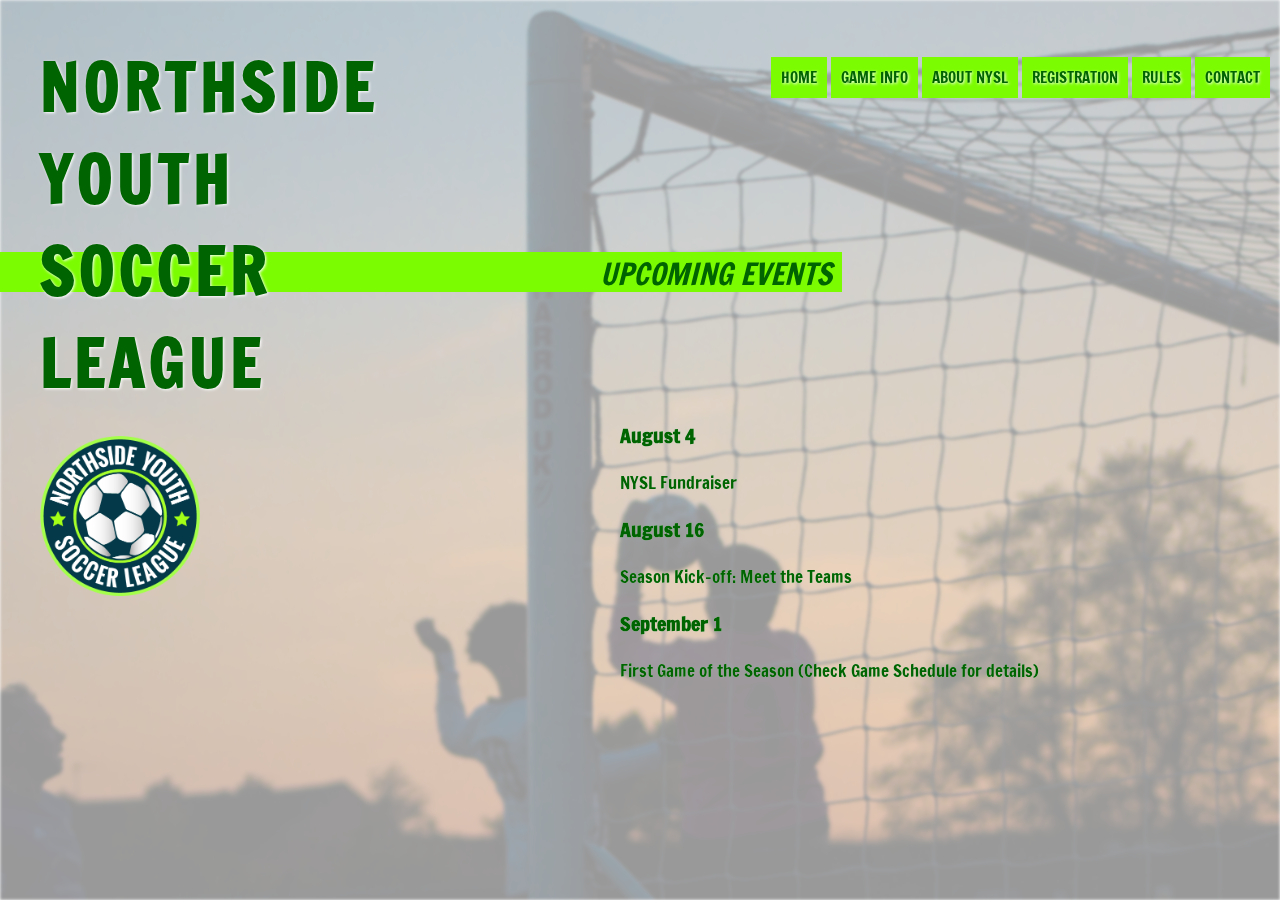
<file: index.html>
<!DOCTYPE html>
<html lang="en">

    <head>
        <meta charset="utf-8">
        <title>Home</title>
        <link rel="stylesheet" href="styles/nysl_3.css">
        <link href="https://fonts.googleapis.com/css?family=Francois+One&display=swap" rel="stylesheet">
    </head>

    <body>
        <div id="fondo"></div>
        <header>
            <h1 id="topleft">Northside Youth Soccer League</h1>
            <img id="principal" src="./imagen/design1_image1.jpg" alt="Young soccer players"/>
            <h2 class="special" id="banner"> UPCOMING EVENTS</h2>
            <img id="logo" src="./imagen/nysl_logo.png" alt="NYSL logo" />
        </header>     
        
        <div class="navegacion">
                <ul>
                    <li><a href="./index.html">Home</a></li>
                    <li><a href="./game_info.html">Game Info</a></li>
                    <li><a href="./about.html">About NYSL</a></li>
                    <li><a href="./registration.html">Registration</a></li>
                    <li><a href="./rules.html">Rules</a></li>
                    <li><a href="./contact.html">Contact</a></li>
                </ul>
        </div>   
            <div class="fechas">
                <h3>August 4</h3>
                <p>NYSL Fundraiser</p>
                <h3>August 16</h3>
                <p>Season Kick-off: Meet the Teams</p>
                <h3>September 1</h3>
                <p>First Game of the Season (Check Game Schedule for details)</p>
            </div>
        
        
    </body>

</html>
</file>
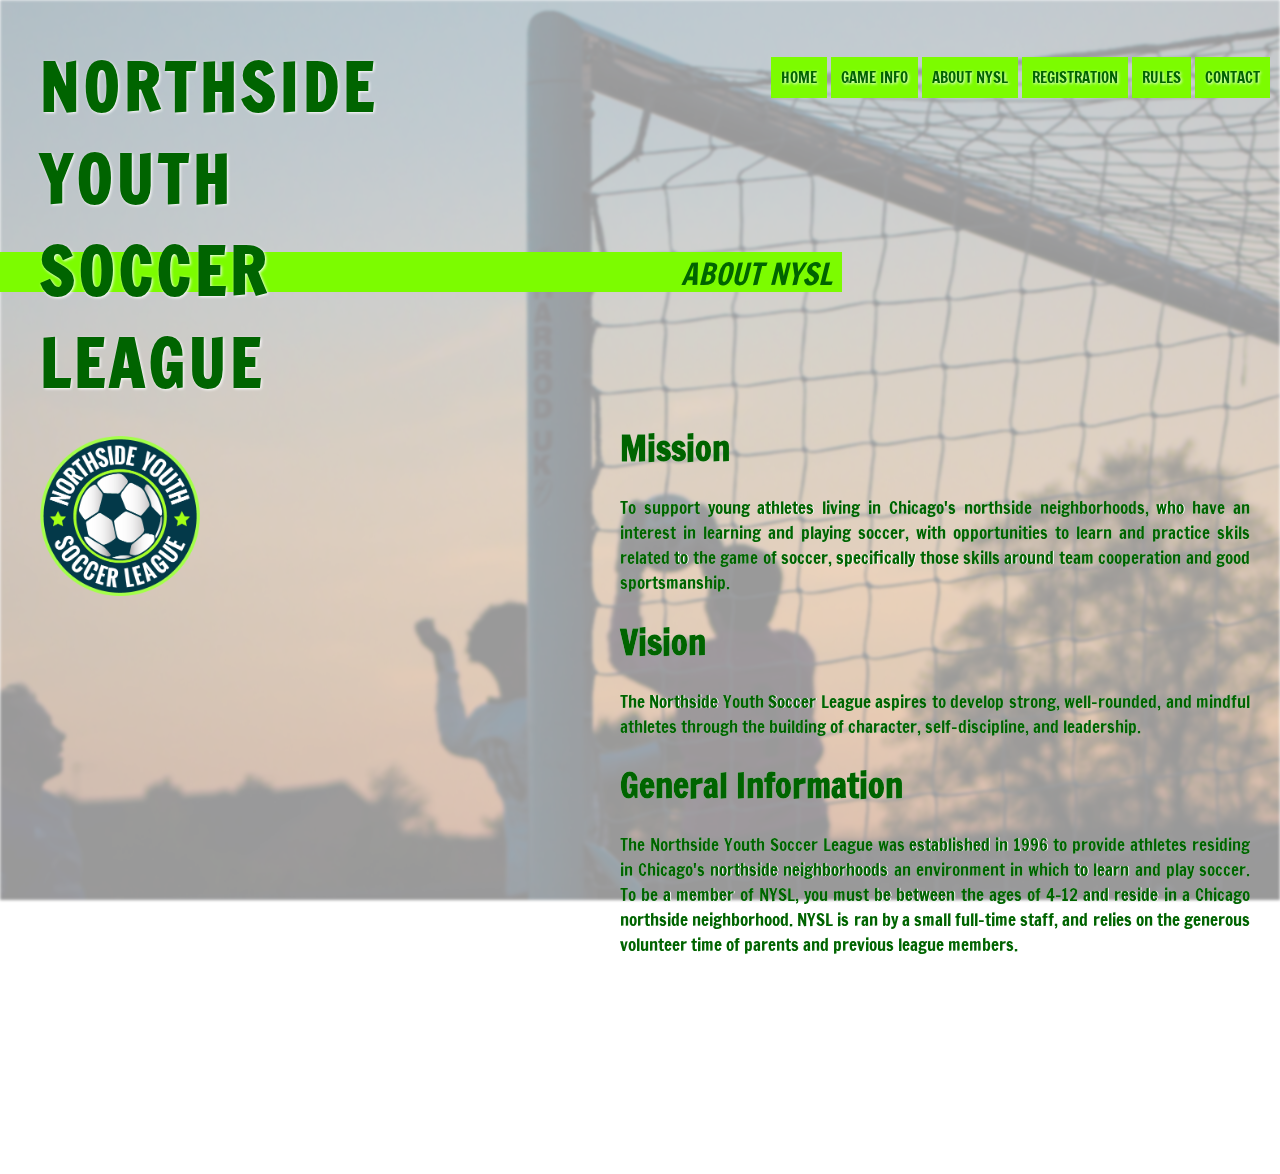
<file: about.html>
<!DOCTYPE html>
    <html lang="en">

    <head>
        <meta charset="utf-8">
        <title>Home</title>
        <link rel="stylesheet" href="styles/nysl_3.css">
        <link href="https://fonts.googleapis.com/css?family=Francois+One&display=swap" rel="stylesheet">
    </head>

    <body>
        <div id="fondo"></div>
            <header>
                <h1 id="topleft">Northside Youth Soccer League</h1>
                <img id="principal" src="./imagen/design1_image1.jpg" alt="Young soccer players" />
                <h2 class="special" id="banner"> ABOUT NYSL</h2>
                <img id="logo" src="./imagen/nysl_logo.png" alt="NYSL logo" />
            </header>

        <div class="navegacion">
            <ul>
                <li><a href="./index.html">Home</a></li>
                <li><a href="./game_info.html">Game Info</a></li>
                <li><a href="./about.html">About NYSL</a></li>
                <li><a href="./registration.html">Registration</a></li>
                <li><a href="./rules.html">Rules</a></li>
                <li><a href="./contact.html">Contact</a></li>
            </ul>
        </div>    

        <div class="content-about">
                <h1>Mission</h1>
                <p>To support young athletes living in Chicago's northside neighborhoods, who have an interest in learning and playing soccer, with opportunities to learn and practice skils related to the game of soccer, specifically those skills around team cooperation and good sportsmanship.</p>
                <h1>Vision</h1>
                <p>The Northside Youth Soccer League aspires to develop strong, well-rounded, and mindful athletes through the building of character, self-discipline, and leadership.</p>
                <h1>General Information</h1>
                <p>The Northside Youth Soccer League was established in 1996 to provide athletes residing in Chicago's northside neighborhoods an environment in which to learn and play soccer. To be a member of NYSL, you must be between the ages of 4-12 and reside in a Chicago northside neighborhood. NYSL is ran by a small full-time staff, and relies on the generous volunteer time of parents and previous league members.</p>
        </div>


    </body>

    </html>
</file>
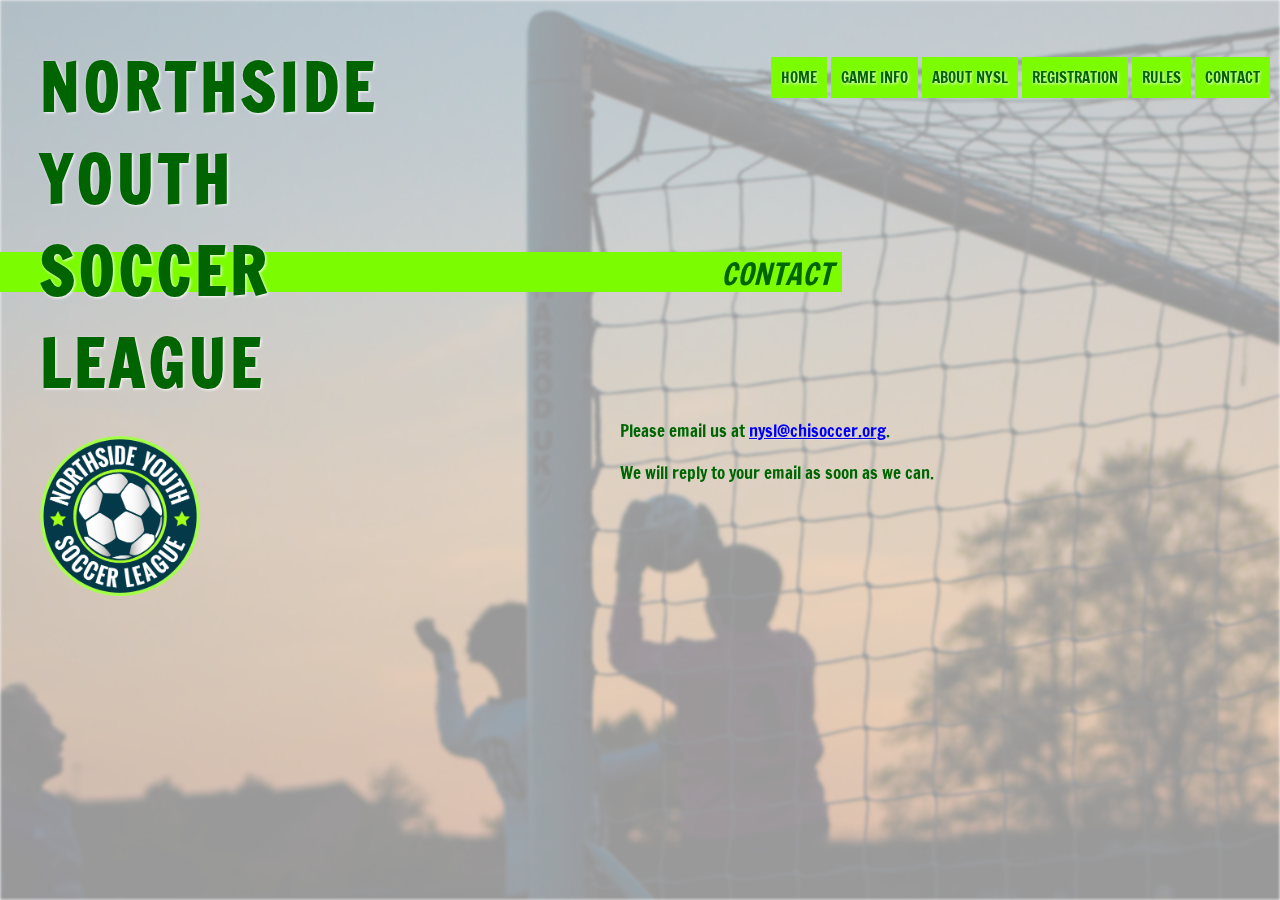
<file: contact.html>
<!DOCTYPE html>
    <html lang="en">

    <head>
        <meta charset="utf-8">
        <title>Home</title>
        <link rel="stylesheet" href="styles/nysl_3.css">
        <link href="https://fonts.googleapis.com/css?family=Francois+One&display=swap" rel="stylesheet">
    </head>

    <body>
        <div id="fondo"></div>
            <header>
                <h1 id="topleft">Northside Youth Soccer League</h1>
                <img id="principal" src="./imagen/design1_image1.jpg" alt="Young soccer players" />
                <h2 class="special" id="banner"> CONTACT</h2>
                <img id="logo" src="./imagen/nysl_logo.png" alt="NYSL logo" />
            </header>

            <div class="navegacion">
                <ul>
                    <li><a href="./index.html">Home</a></li>
                    <li><a href="./game_info.html">Game Info</a></li>
                    <li><a href="./about.html">About NYSL</a></li>
                    <li><a href="./registration.html">Registration</a></li>
                    <li><a href="./rules.html">Rules</a></li>
                    <li><a href="./contact.html">Contact</a></li>
                </ul>
            </div>  

            <div class="content-contact">
                <p>Please email us at <a href="mailto:nysl@chisoccer.org?subject=Contact" target="_blank">nysl@chisoccer.org</a>.</p>
                <p>We will reply to your email as soon as we can.</p>
            </div>
        
        
    </body>

    </html>
</file>
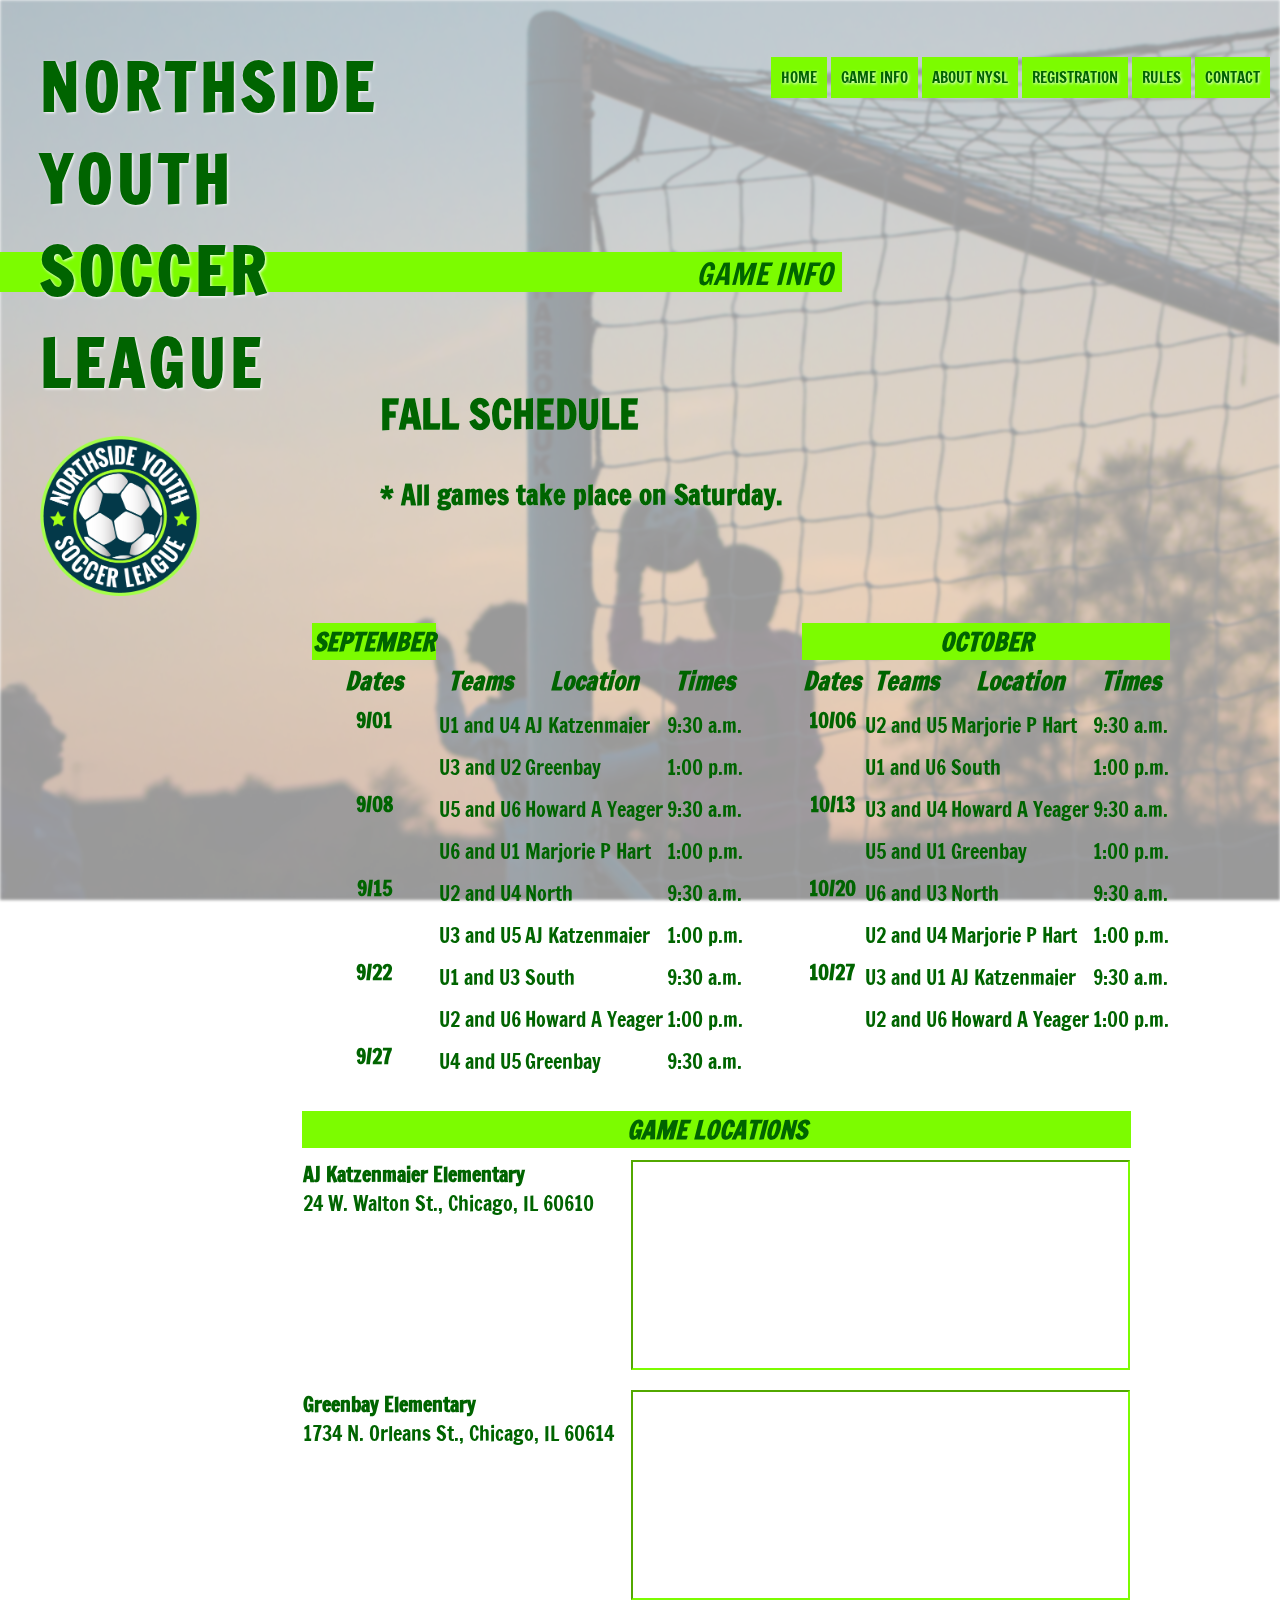
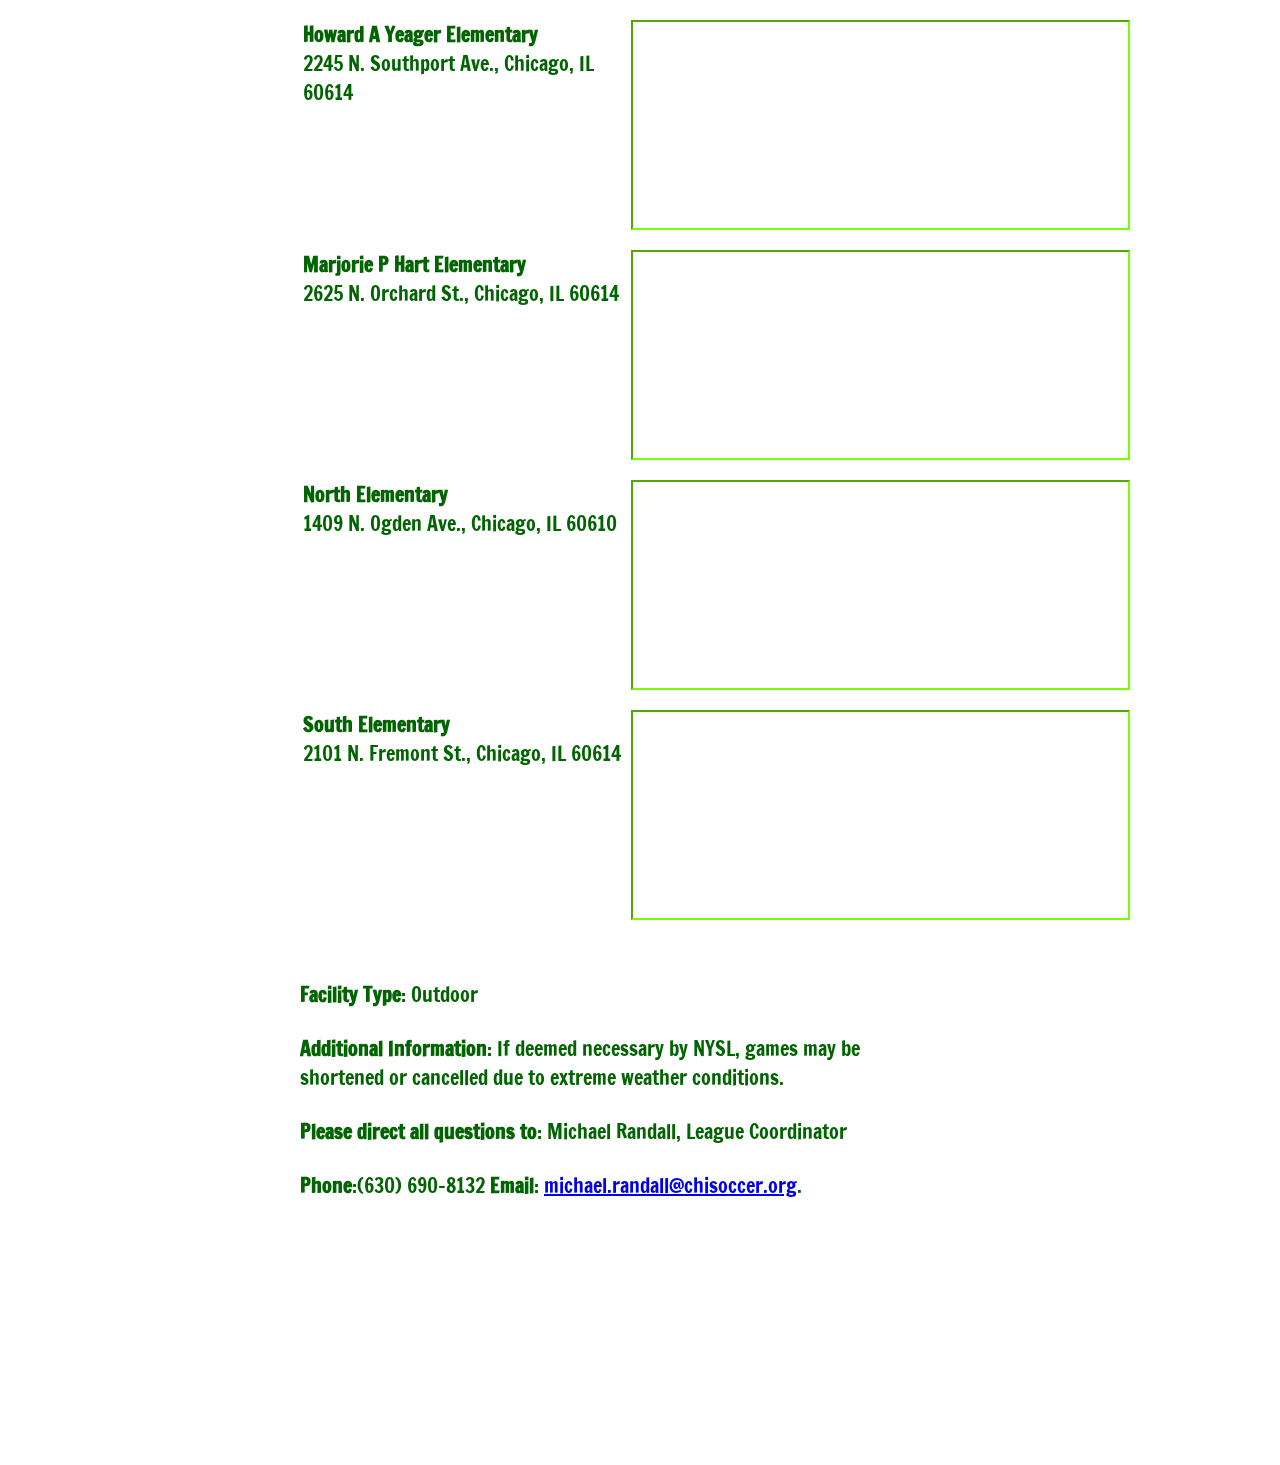
<file: game_info.html>
<!DOCTYPE html>
    <html lang="en">

    <head>
        <meta charset="utf-8">
        <title>Game Info</title>
        <link rel="stylesheet" href="styles/nysl_3.css">
        <link href="https://fonts.googleapis.com/css?family=Francois+One&display=swap" rel="stylesheet">
    </head>

    <body>
        <div id="fondo"></div>
            <header>
                <h1 id="topleft">Northside Youth Soccer League</h1>
                <h2 class="special" id="banner"> GAME INFO</h2>
                <img id="logo" src="./imagen/nysl_logo.png" alt="NYSL logo" />
            </header>

            <div class="navegacion">
                <ul>
                    <li><a href="./index.html">Home</a></li>
                    <li><a href="./game_info.html">Game Info</a></li>
                    <li><a href="./about.html">About NYSL</a></li>
                    <li><a href="./registration.html">Registration</a></li>
                    <li><a href="./rules.html">Rules</a></li>
                    <li><a href="./contact.html">Contact</a></li>
                </ul>
            </div>  

            <section class="content-game">
                <div class= "header-game-info">
                    <h2> FALL SCHEDULE
                    </h2>
                    <p><em>* All games take place on Saturday.</em></p>
                </div >
                <div class= "tables">
                    <table id="september">
                        <thead>
                            <tr>
                               <th scope="row">SEPTEMBER</th>
                           </tr>
                            <tr>
                                <th>Dates</th>
                                <th>Teams</th>
                                <th>Location</th>
                                <th>Times</th>
                            </tr>
                        </thead>
                        <tbody>
                            <tr>
                                <th scope="row">9/01 </th>
                                <td>U1 and U4</td>
                                <td>AJ Katzenmaier</td>
                                <td>9:30 a.m.</td>
                            </tr>
                            <tr>
                                <td></td>
                                <td>U3 and U2</td>
                                <td>Greenbay</td>
                                <td>1:00 p.m.</td>
                            </tr>
                            <tr>
                                <th scope="row">9/08</th>
                                <td>U5 and U6</td>
                                <td>Howard A Yeager</td>
                                <td>9:30 a.m.</td>
                            </tr>
                            <tr>
                                <td></td>
                                <td>U6 and U1</td>
                                <td>Marjorie P Hart</td>
                                <td>1:00 p.m.</td>
                            </tr>
                            <tr>
                                <th scope="row">9/15</th>
                                <td>U2 and U4</td>
                                <td>North</td>
                                <td>9:30 a.m.</td>
                            </tr>
                            <tr>
                                <td></td>
                                <td>U3 and U5</td>
                                <td>AJ Katzenmaier</td>
                                <td>1:00 p.m.</td>
                            </tr>
                            <tr>
                                <th scope="row">9/22</th>
                                <td>U1 and U3</td>
                                <td>South</td>
                                <td>9:30 a.m.</td>
                            </tr>
                            <tr>
                                <td></td>
                                <td>U2 and U6</td>
                                <td>Howard A Yeager</td>
                                <td>1:00 p.m.</td>
                            </tr>
                            <tr>
                                <th scope="row">9/27</th>
                                <td>U4 and U5</td>
                                <td>Greenbay</td>
                                <td>9:30 a.m.</td>
                            </tr>
                        </tbody>
                    </table>
                    <table id="october">
                       <thead>
                           <tr>
                               <th colspan ="4">OCTOBER</th>
                           </tr>
                            <tr>
                                <th>Dates</th>
                                <th>Teams</th>
                                <th>Location</th>
                                <th>Times</th>
                            </tr>
                        </thead>
                        <tbody>
                            <tr>
                                <th scope="row">10/06</th>
                                <td>U2 and U5</td>
                                <td>Marjorie P Hart</td>
                                <td>9:30 a.m.</td>
                            </tr>
                            <tr>
                                <td></td>
                                <td>U1 and U6</td>
                                <td>South</td>
                                <td>1:00 p.m.</td>
                            <tr>
                                <th scope="row">10/13</th>
                                <td>U3 and U4</td>
                                <td>Howard A Yeager</td>
                                <td>9:30 a.m.</td>
                            </tr>
                            <tr>
                                <td></td>
                                <td>U5 and U1</td>
                                <td>Greenbay</td>
                                <td>1:00 p.m.</td>
							</tr>	
                             <tr>
                                <th scope="row">10/20</th>
                                <td>U6 and U3</td>
                                <td>North</td>
                                <td>9:30 a.m.</td>
                            </tr>
                            <tr>
                                <td></td>
                                <td>U2 and U4</td>
                                <td>Marjorie P Hart</td>
                                <td>1:00 p.m.</td>
							</tr>
                              <tr>
                                <th scope="row">10/27</th>
                                <td>U3 and U1</td>
                                <td>AJ Katzenmaier</td>
                                <td>9:30 a.m.</td>
                            </tr>
                            <tr>
                                <td></td>
                                <td>U2 and U6</td>
                                <td>Howard A Yeager</td>
                                <td>1:00 p.m.</td>
							</tr>
                        </tbody>        
                    </table>
                    <table id="locations">
                        <thead>
                            <tr>
                                <th colspan="2">GAME LOCATIONS</th>
                            </tr>
                        </thead>
                        <tbody>
                            
                            <tr>
                                <td><strong>AJ Katzenmaier Elementary</strong>
                                <br>
                                24 W. Walton St., Chicago, IL  60610</td>
                                <td>
                                    <iframe class="map-frame" src="https://www.google.com/maps/embed?pb=!1m18!1m12!1m3!1d2969.654060426145!2d-87.63123908526362!3d41.9002963720051!2m3!1f0!2f0!3f0!3m2!1i1024!2i768!4f13.1!3m3!1m2!1s0x880fd34e07f6bac3%3A0x68a82e5d59952c86!2s24%20W%20Walton%20St%2C%20Chicago%2C%20IL%2060610%2C%20EE.%20UU.!5e0!3m2!1ses-419!2sar!4v1575053660400!5m2!1ses-419!2sar" width="495" height="206" style="border-color:lawngreen;"></iframe>
                                    <br>
                                    
                            
                                </td>
                            </tr>
                           
                            <tr>
                                <td><strong>Greenbay Elementary</strong><br>
                                1734 N. Orleans St., Chicago, IL  60614</td>
                                <td>
                                    
                                    <iframe class="map-frame" src="https://www.google.com/maps/embed?pb=!1m18!1m12!1m3!1d2969.0256986745258!2d-87.64002798526307!3d41.913806271159174!2m3!1f0!2f0!3f0!3m2!1i1024!2i768!4f13.1!3m3!1m2!1s0x880fd34073f306a3%3A0x9e1726bbf8f23f0e!2s1734%20N%20Orleans%20St%2C%20Chicago%2C%20IL%2060614%2C%20EE.%20UU.!5e0!3m2!1ses-419!2sar!4v1575055703462!5m2!1ses-419!2sar" width="495" height="206" style="border-color:lawngreen;"></iframe>
                                </td>
                            </tr>
                            <tr>
                                <td><strong>Howard A Yeager Elementary</strong>
                                    <br>
                                2245 N. Southport Ave., Chicago, IL  60614<br>
                                </td>
                                <td>
                                    <iframe src="https://www.google.com/maps/embed?pb=!1m18!1m12!1m3!1d2968.5854973846654!2d-87.66511458526271!3d41.92326857056656!2m3!1f0!2f0!3f0!3m2!1i1024!2i768!4f13.1!3m3!1m2!1s0x880fd2e37f9b8d2d%3A0x62ad8b907dd755d6!2s2245%20N%20Southport%20Ave%2C%20Chicago%2C%20IL%2060614%2C%20EE.%20UU.!5e0!3m2!1ses-419!2sar!4v1575056164148!5m2!1ses-419!2sar" width="495" height="206" style="border-color:lawngreen;"></iframe></td>
                            </tr>
                            <tr>
                                <td><strong>Marjorie P Hart Elementary</strong><br>
                                2625 N. Orchard St., Chicago, IL  60614</td>
                                <td><iframe src="https://www.google.com/maps/embed?pb=!1m18!1m12!1m3!1d2968.291914658433!2d-87.64808628511203!3d41.929578279218106!2m3!1f0!2f0!3f0!3m2!1i1024!2i768!4f13.1!3m3!1m2!1s0x880fd30f2630e551%3A0x3e719e44a5cef714!2s2625%20N%20Orchard%20St%2C%20Chicago%2C%20IL%2060614%2C%20EE.%20UU.!5e0!3m2!1ses-419!2sar!4v1575148006975!5m2!1ses-419!2sar" width="495" height="206" style="border-color:lawngreen;"></iframe></td>
                            </tr>
                            <tr>
                                <td><strong>North Elementary</strong><br>
                                1409 N. Ogden Ave., Chicago, IL 60610
                                </td>
                                <td><iframe src="https://www.google.com/maps/embed?pb=!1m18!1m12!1m3!1d2969.3377998492138!2d-87.64837698511293!3d41.907096479219845!2m3!1f0!2f0!3f0!3m2!1i1024!2i768!4f13.1!3m3!1m2!1s0x880fd33af0e6ccc3%3A0x26c81c1d557667da!2s1409%20N%20Ogden%20Ave%2C%20Chicago%2C%20IL%2060610%2C%20EE.%20UU.!5e0!3m2!1ses-419!2sar!4v1575148146827!5m2!1ses-419!2sar" width="495" height="206" style="border-color:lawngreen;"></iframe></td>
                            </tr>
                            <tr>
                                <td><strong>South Elementary</strong><br>
                                2101 N. Fremont St., Chicago, IL 60614</td>
                                <td><iframe src="https://www.google.com/maps/embed?pb=!1m18!1m12!1m3!1d2968.7479505250676!2d-87.65355538511241!3d41.91977677921889!2m3!1f0!2f0!3f0!3m2!1i1024!2i768!4f13.1!3m3!1m2!1s0x880fd3196fb41dc7%3A0x970be7f7d6336df5!2s2101%20N%20Fremont%20St%2C%20Chicago%2C%20IL%2060614%2C%20EE.%20UU.!5e0!3m2!1ses-419!2sar!4v1575148227043!5m2!1ses-419!2sar" width="495" height="206" style="border-color:lawngreen;"></iframe></td>
                            </tr>
                        </tbody>
                    </table>
                </div>
                <div id="extra-info">
                    <p><em>Facility Type</em>: Outdoor
                    </p>
                    <p><em>Additional Information</em>: If deemed necessary by NYSL, games may be shortened or cancelled due to extreme weather conditions. 
                    </p>
                    <p><em>Please direct all questions to</em>: Michael Randall, League Coordinator
                    </p>
                    <p class="game-contact">
                    <em>Phone</em>:(630) 690-8132
                    <em>Email</em>: <a href="mailto:michael.randall@chisoccer.org?subject=Contact" target="_blank">michael.randall@chisoccer.org</a>.
                    </p>
                    
                </div>
                
            </section>
        
        
    </body>

    </html>
</file>
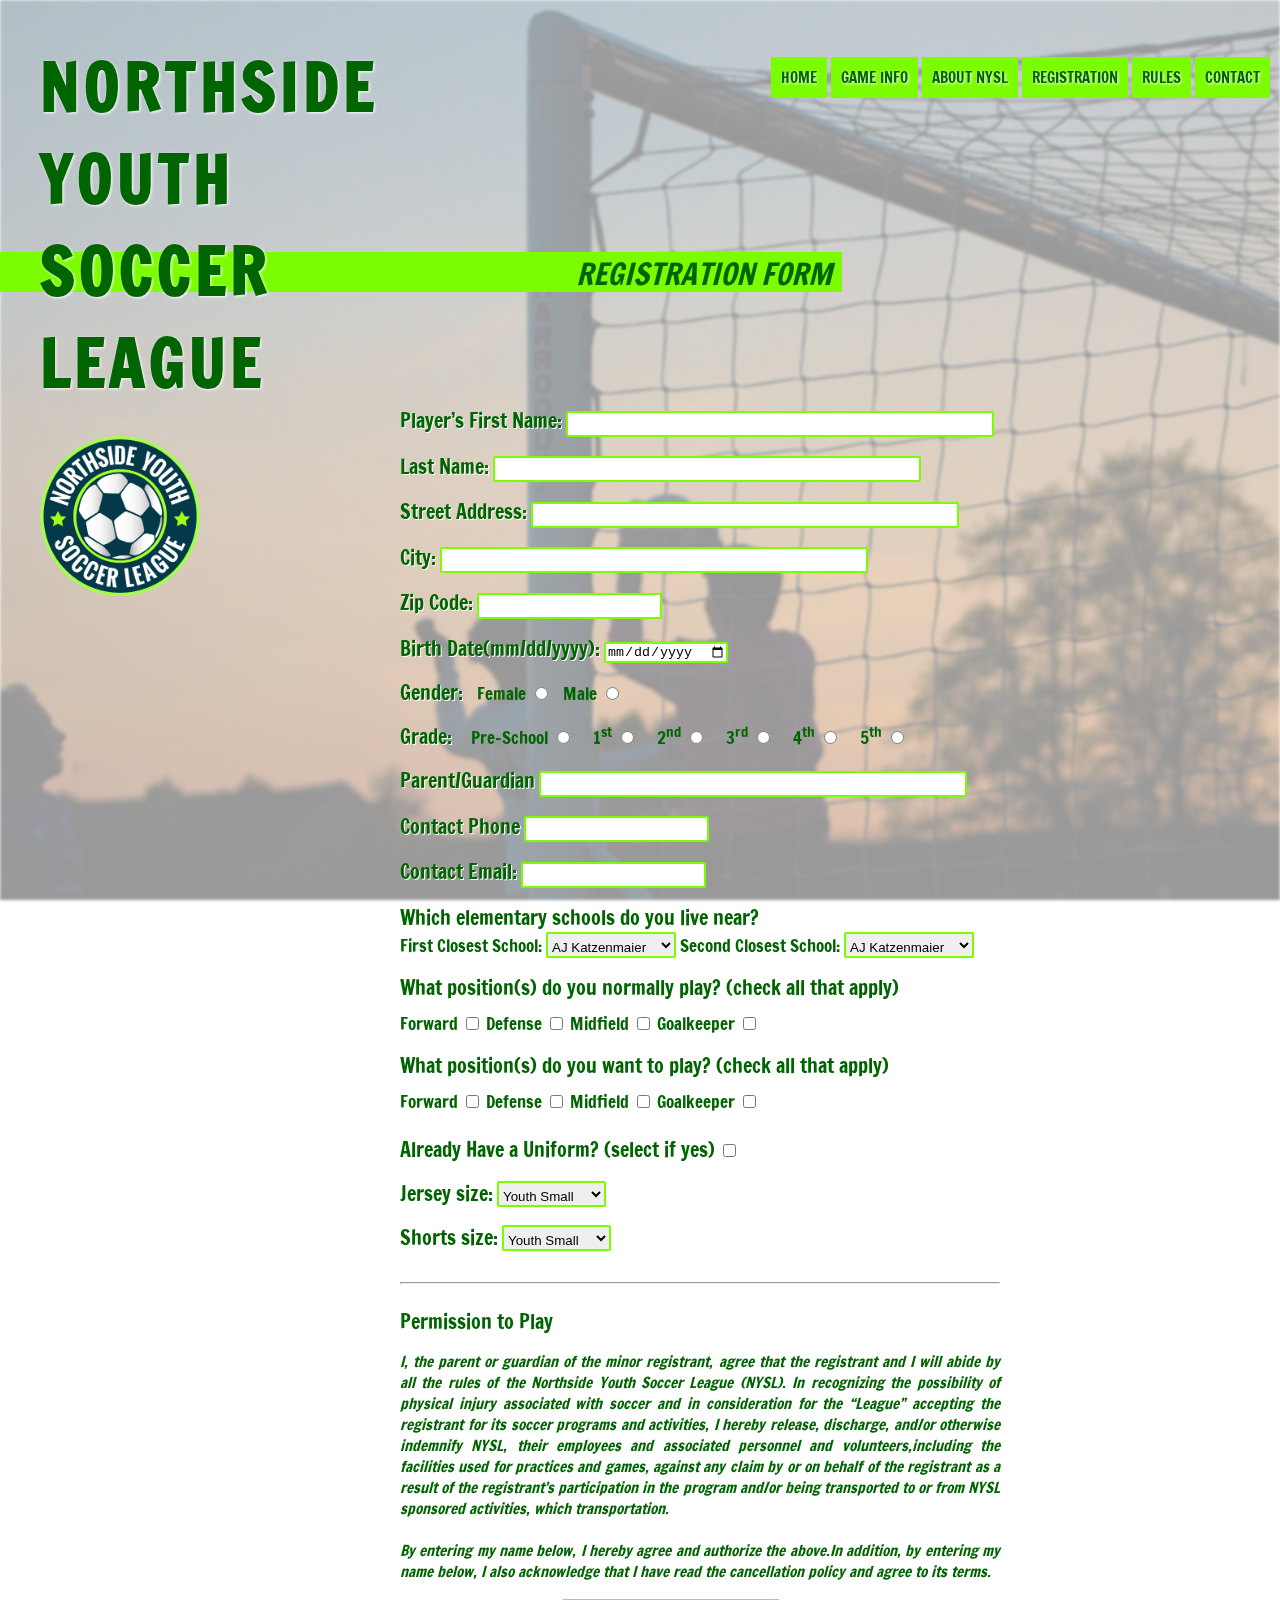
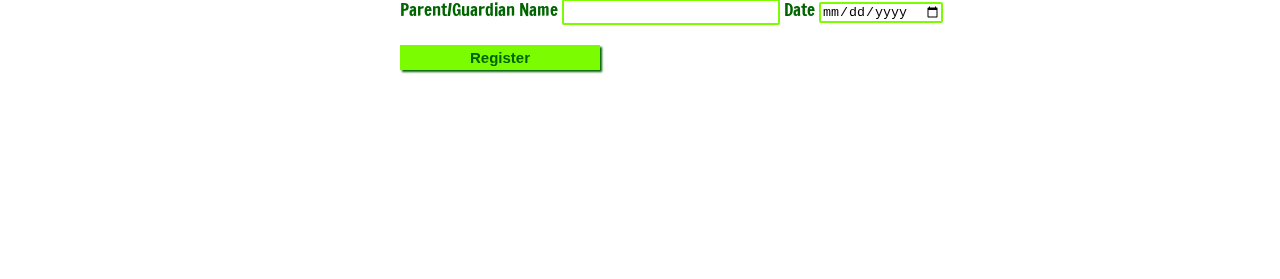
<file: registration.html>
<!DOCTYPE html>
<html lang="en">

<head>
    <meta charset="utf-8">
    <title>Registration Form</title>
    <link rel="stylesheet" href="styles/nysl_3.css">
    <link href="https://fonts.googleapis.com/css?family=Francois+One&display=swap" rel="stylesheet">
</head>

<body>
    <div id="fondo"></div>
        <header>
            <h1 id="topleft">Northside Youth Soccer League</h1>
            <h2 class="special" id="banner"> REGISTRATION FORM </h2>
            <img id="logo" src="./imagen/nysl_logo.png" alt="NYSL logo" />
        </header>

        <div class="navegacion">
            <ul>
                <li><a href="./index.html">Home</a></li>
                <li><a href="./game_info.html">Game Info</a></li>
                <li><a href="./about.html">About NYSL</a></li>
                <li><a href="./registration.html">Registration</a></li>
                <li><a href="./rules.html">Rules</a></li>
                <li><a href="./contact.html">Contact</a></li>
            </ul>
        </div>
        <form action="./show_data.html" target="_blank" method="get">
            <div class="form">
                <div class="row1">
                    <label for="first_name">Player’s First Name:</label>
                    <input type="text" id="first_name" name="First_Name" required>
                </div>
                <div class="row1">
                    <label for="last_name">Last Name:</label>
                    <input type="text" id="last_name" name="Last_Name" required> 
                </div>
                <div class="row1">
                    <label for="street_address"> Street Address:</label>
                    <input type="text" id="street_address" name="Street_Address" required>
                </div>
                <div class="row1">
                    <label for="city"> City:</label>
                    <input type="text" id="city" name="City" required>
                </div>
                <div class="row1">
                    <label for="zip_code"> Zip Code:</label>
                    <input type="number" id="zip_code" name="Zip" required>
                </div>
                
                <div class="row">
                    <label for="birth_date"> Birth Date(mm/dd/yyyy):</label>
                    <input type="date" id="birth_date" name="Birth_Date" required>
                </div>
                <div class="row">
                    <label>Gender:&nbsp;&nbsp;</label>
                    <label for="female">Female</label>
                    <input type="radio" id="female" name="Gender"> 
                    <label for="male">&nbsp;&nbsp;Male</label>
                    <input type="radio" id="male" name="Gender">
                    
                </div>
                
                <div class="row">
                    <label >Grade: &nbsp;&nbsp;</label>
                    <label for="pre">Pre-School</label>
                    <input type="radio" id="pre" name="Grade">
                    <label for="1">&nbsp;&nbsp;&nbsp;&nbsp;1<sup>st</sup></label>
                    <input type="radio" id="1" name="Grade"> 
                    <label for="2">&nbsp;&nbsp;&nbsp;&nbsp;2<sup>nd</sup></label>
                    <input type="radio" id="2" name="Grade">
                    <label for="3">&nbsp;&nbsp;&nbsp;&nbsp;3<sup>rd</sup></label>
                    <input type="radio" id="3" name="Grade"> 
                    <label for="4">&nbsp;&nbsp;&nbsp;&nbsp;4<sup>th</sup></label>
                    <input type="radio" id="4" name="Grade">
                    <label for="5">&nbsp;&nbsp;&nbsp;&nbsp;5<sup>th</sup></label>
                    <input type="radio" id="5" name="Grade">
                </div>
                
                <div class="row">
                    <label for="parent">Parent/Guardian</label>
                    <input type="text" id="parent" name="Parent" required>
                </div>
                <div class="row">
                    <label for="contact_phone">Contact Phone</label>
                    <input type="tel" id="contact_phone" name="Phone" required>
                </div>
                <div class="row">
                    <label for="contact_email">Contact Email:</label>
                    <input type="email" id="contact_email" name="Email" required> 
                </div>
                <div class="row">
                    <label>Which elementary schools do you live near?</label>
                    <br>
                    
                        <label for="nearest_school">First Closest School:</label>
                        <select id="nearest_school" name="School_1">
                        <option value="AJ Katzenmaier" >AJ Katzenmaier</option>
                        <option value="Greenbay">Greenbay</option>
                        <option value="Howard A Yeager">Howard A Yeager</option>
                        <option value="Marjorie P Hart">Marjorie P Hart</option>
                        <option value="North Elementary">North Elementary</option>
                        <option value="South Elementary">South Elementary</option>                       
                        </select>
                        <label for="second_school">Second Closest School:</label>
                        <select id="second_school" name="School_2">
                        <option value="AJ Katzenmaier">AJ Katzenmaier</option>
                        <option value="Greenbay">Greenbay</option>
                        <option value="Howard A Yeager">Howard A Yeager</option>
                        <option value="Marjorie P Hart">Marjorie P Hart</option>
                        <option value="North Elementary">North Elementary</option>
                        <option value="South Elementary">South Elementary</option>                       
                    </select>
                </div>
                
                <div class="row">
                    <label>What position(s) do you normally play? (check all that apply)</label>
                    <br>
                    <label for="forward">Forward</label>
                    <input type="checkbox" id="forward" name="Usual_Position">
                    <label for="defense">Defense</label>
                    <input type="checkbox" id="defense" name="Usual_Position">
                    <label for="midfield">Midfield</label>
                    <input type="checkbox" id="midfield" name="Usual_Position">
                    <label for="goal">Goalkeeper</label>
                    <input type="checkbox" id="goal" name="Usual_Position"> 
                </div>
                <div class="row">
                
                    <label>What position(s) do you want to play? (check all that apply)</label>
                    <br>
                    <label for="forward2">Forward</label>
                    <input type="checkbox" id="forward2" name="Preferred_Position">
                    <label for="defense2">Defense</label>
                    <input type="checkbox" id="defense2" name="Preferred_Position">
                    <label for="midfield2">Midfield</label>
                    <input type="checkbox" id="midfield2" name="Preferred_Position">
                    <label for="goal2">Goalkeeper</label>
                    <input type="checkbox" id="goal2" name="Preferred_Position">                 
                </div>
                <div class="row">
                <label for="uni">Already Have a Uniform? (select if yes)</label>
                <input type="checkbox" id="uni" name="Uniform"> 
                </div>
                <div class="row">
                    <label for="jersey_size">Jersey size:</label>
                    <select id="jersey_size" name="Jersey">
                        <option value="Youth Small">Youth Small</option>
                        <option value="Youth Medium">Youth Medium</option>
                        <option value="Youth Large">Youth Large</option>
                        <option value="Small">Small</option>
                        <option value="Medium">Medium</option>
                        <option value="Large">Large</option>
                        <option value="Extra-Large">Extra-Large</option>
                    </select>
                </div>
                <div class="row">
                    <label for="shorts_size">Shorts size:</label>
                    <select id="shorts_size" name="Shorts">
                        <option value="Youth Small">Youth Small</option>
                        <option value="Youth Medium">Youth Medium</option>
                        <option value="Youth Large">Youth Large</option>
                        <option value="Small">Small</option>
                        <option value="Medium">Medium</option>
                        <option value="Large">Large</option>
                        <option value="Extra-Large">Extra-Large</option>
                    </select>
                    
                </div>
                <hr>
                <div class="permission">
                    <label>Permission to Play</label>
                    <p>I, the parent or guardian of the minor registrant, agree that the registrant and I will abide by all the rules of the Northside Youth Soccer League (NYSL). In recognizing the possibility of physical injury associated with soccer and in consideration for the “League” accepting the registrant for its soccer programs and activities, I hereby release, discharge, and/or otherwise indemnify NYSL, their employees and associated personnel and volunteers,including the facilities used for practices and games, against any claim by or on behalf of the registrant as a result of the registrant’s participation in the program and/or being transported to or from NYSL sponsored activities, which transportation.
                    <br>
                    <br>
                    By entering my name below, I hereby agree and authorize the above.In addition, by entering my name below, I also acknowledge that I have read the cancellation policy and agree to its terms. 
                    </p>
                   
                    <label for="digital_signature">Parent/Guardian Name</label>
                    <input type="text" id="digital_signature" name="Signature" required> 
                    <label for="date">Date</label>
                    <input type="date" id="date" name="Date_Signature" required>
                    
                </div>
                        
                        
                    
                <button id="submit" type="submit">Register</button>
            

            
            </div>
        </form>
</body>

</html>
</file>
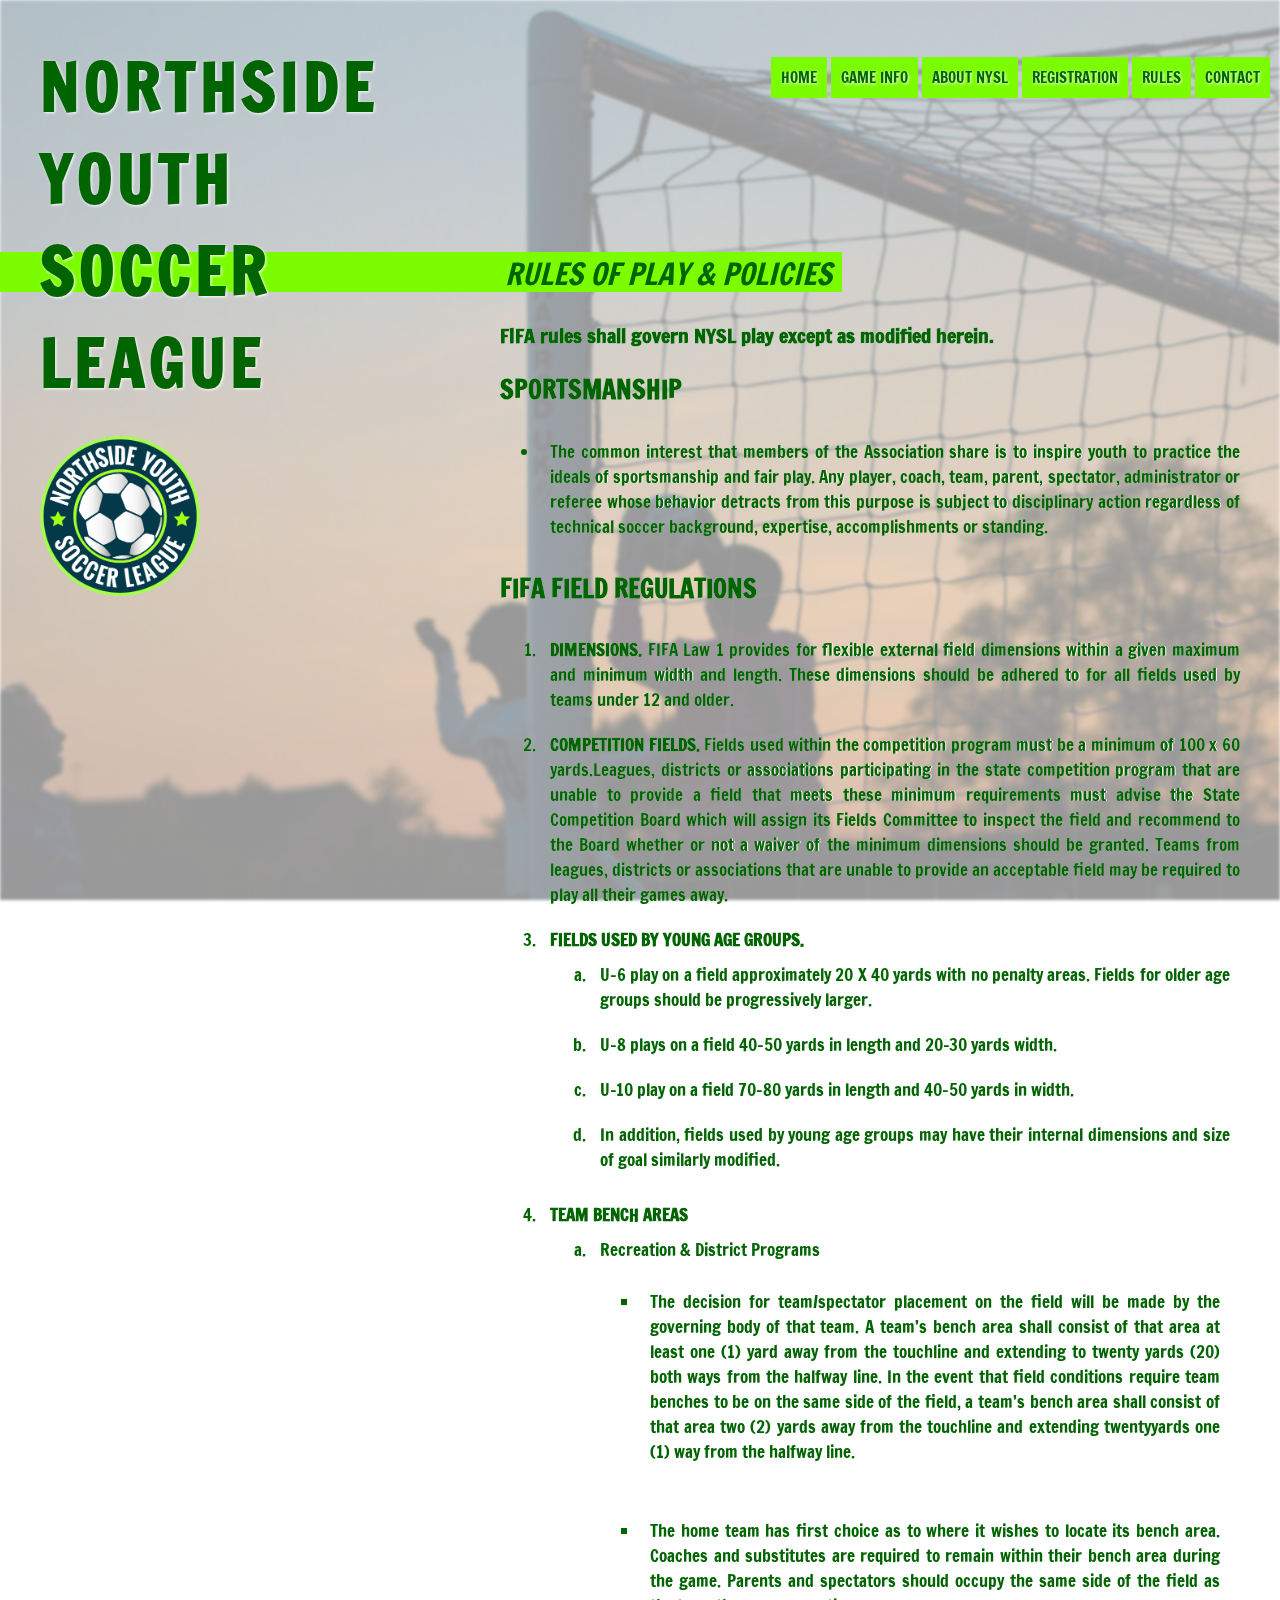
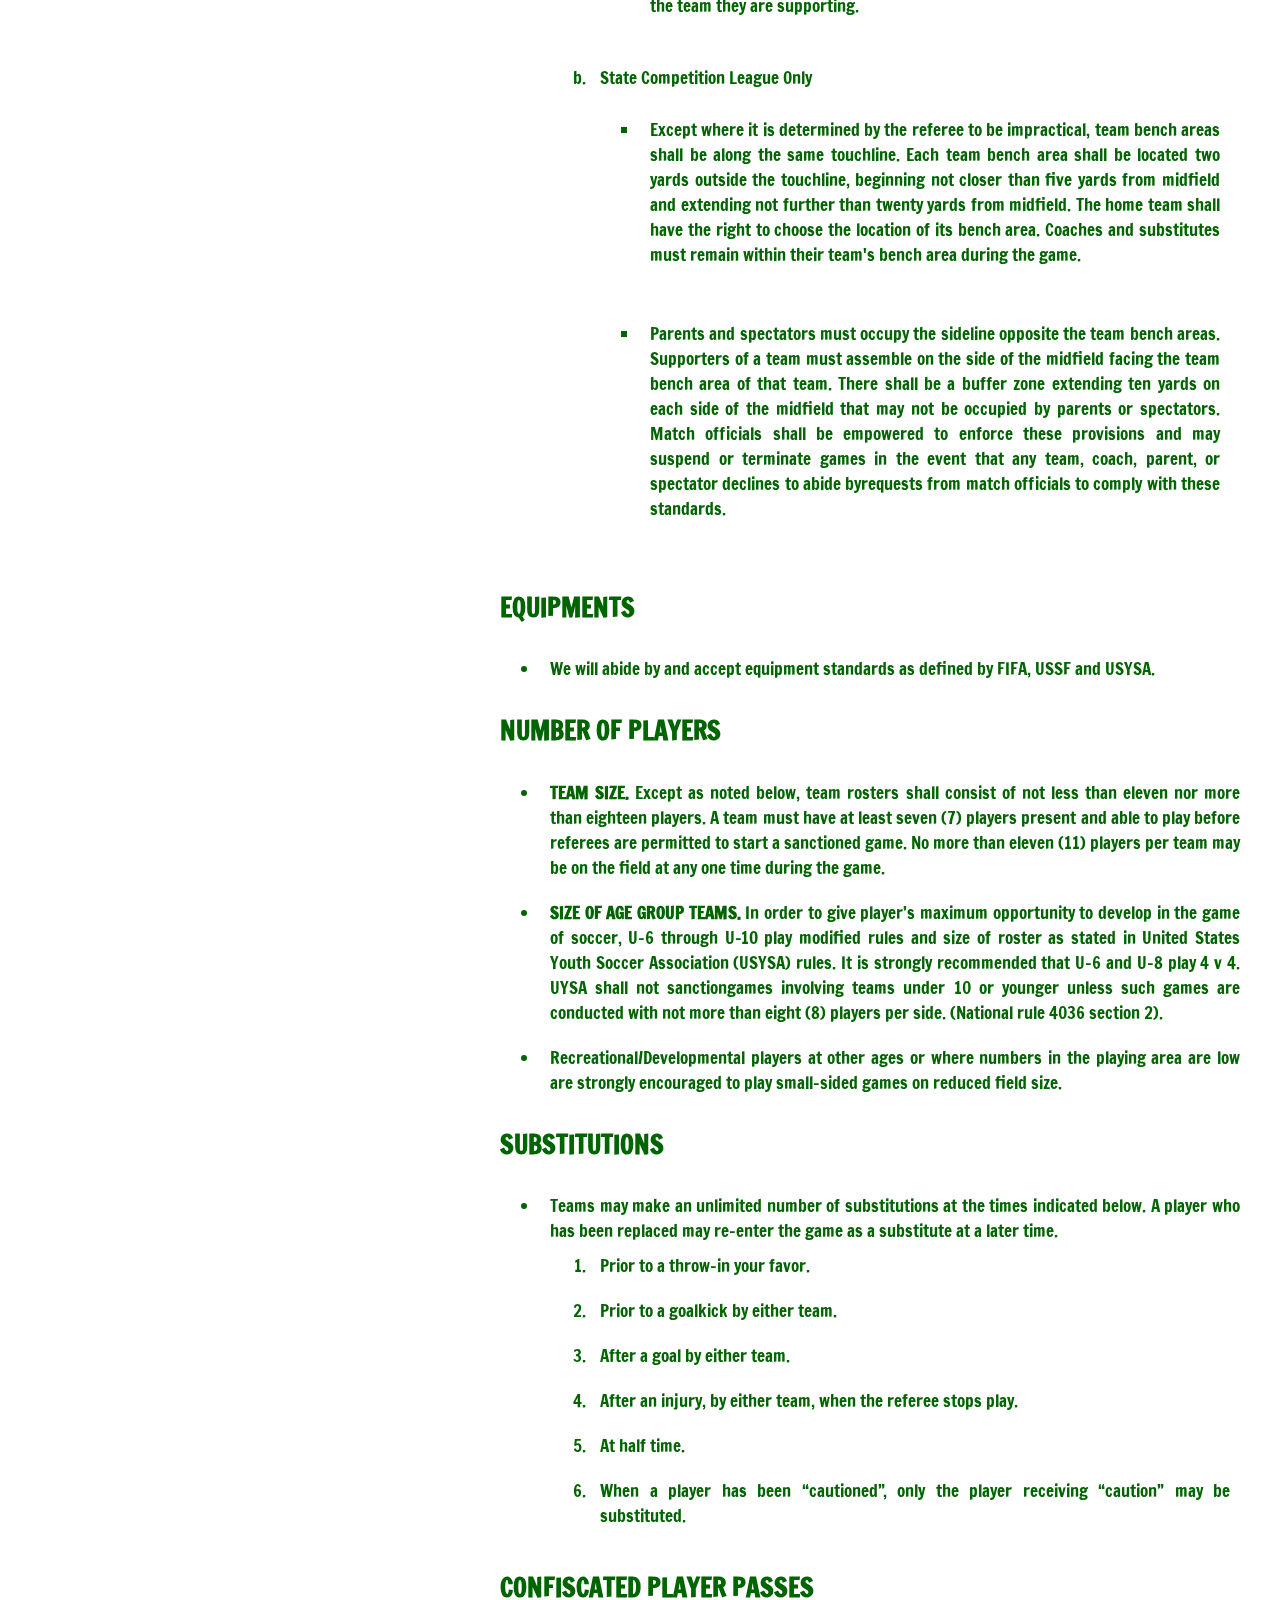
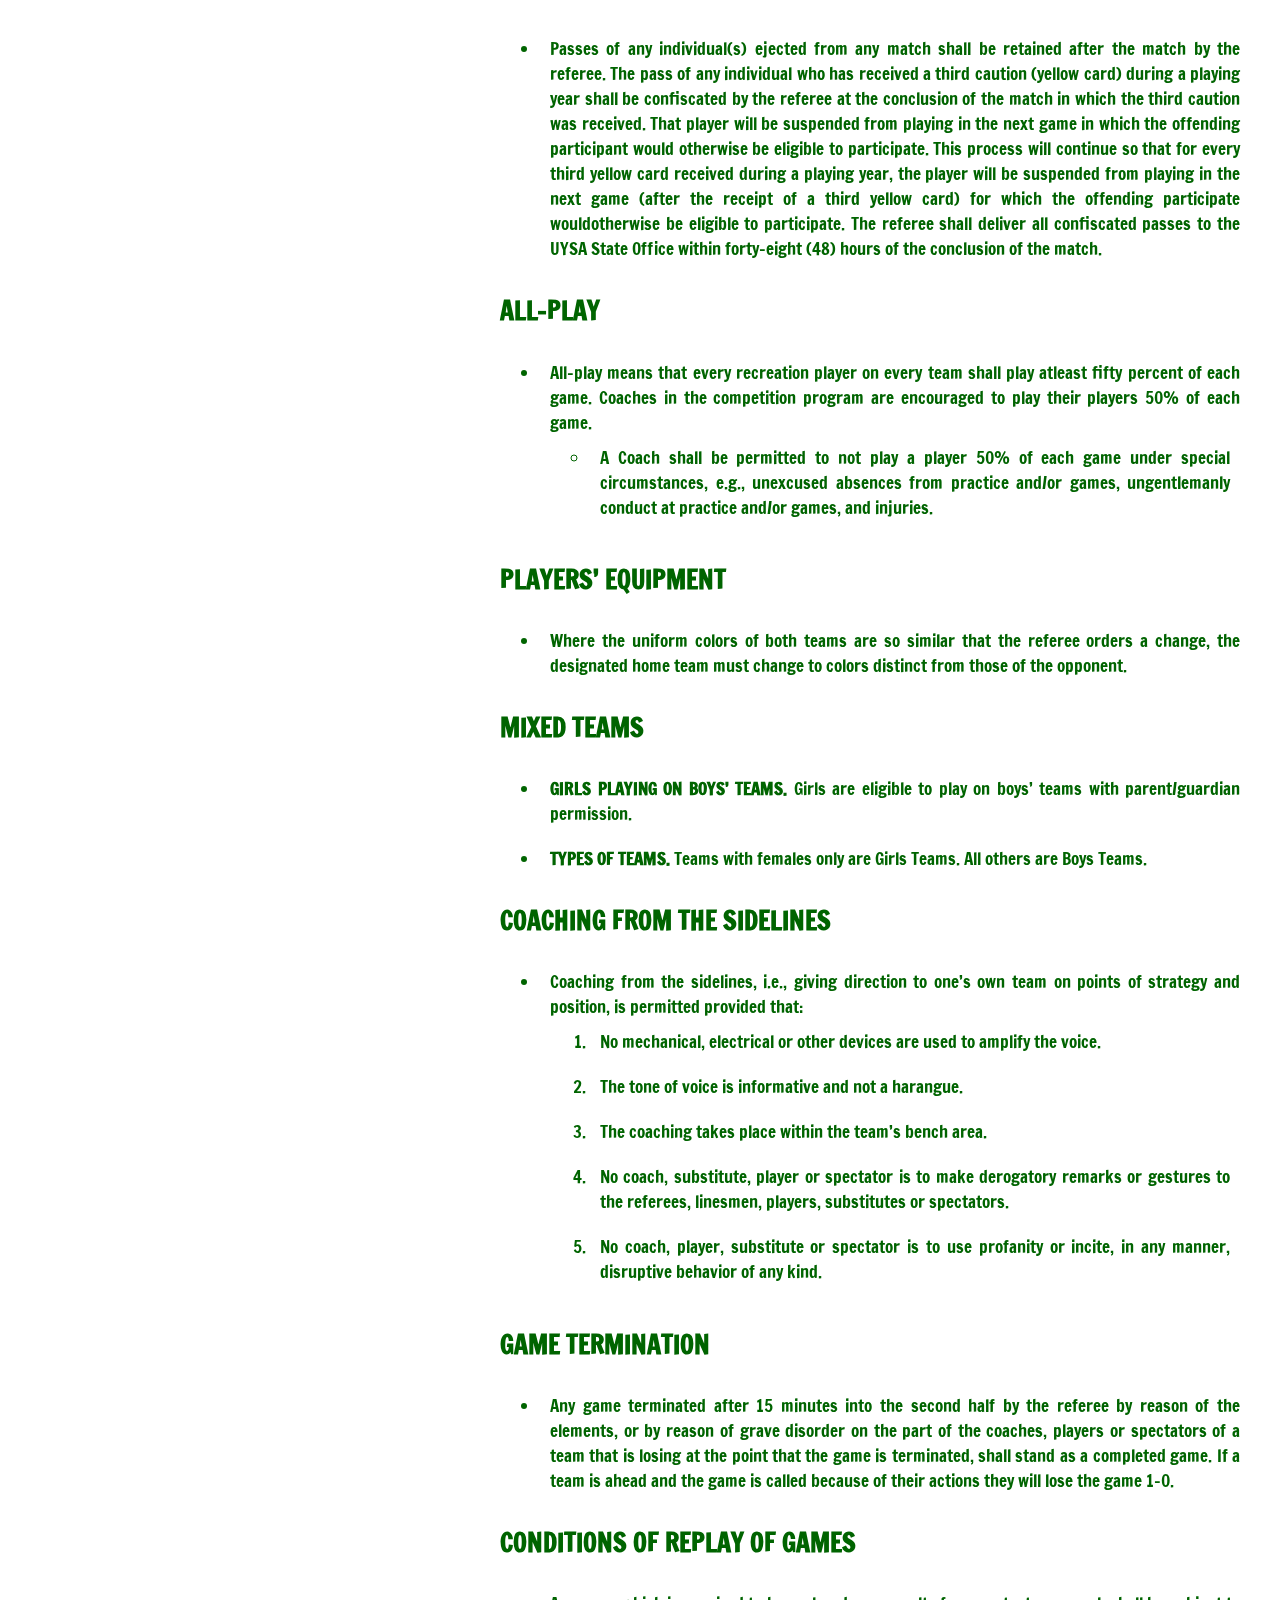
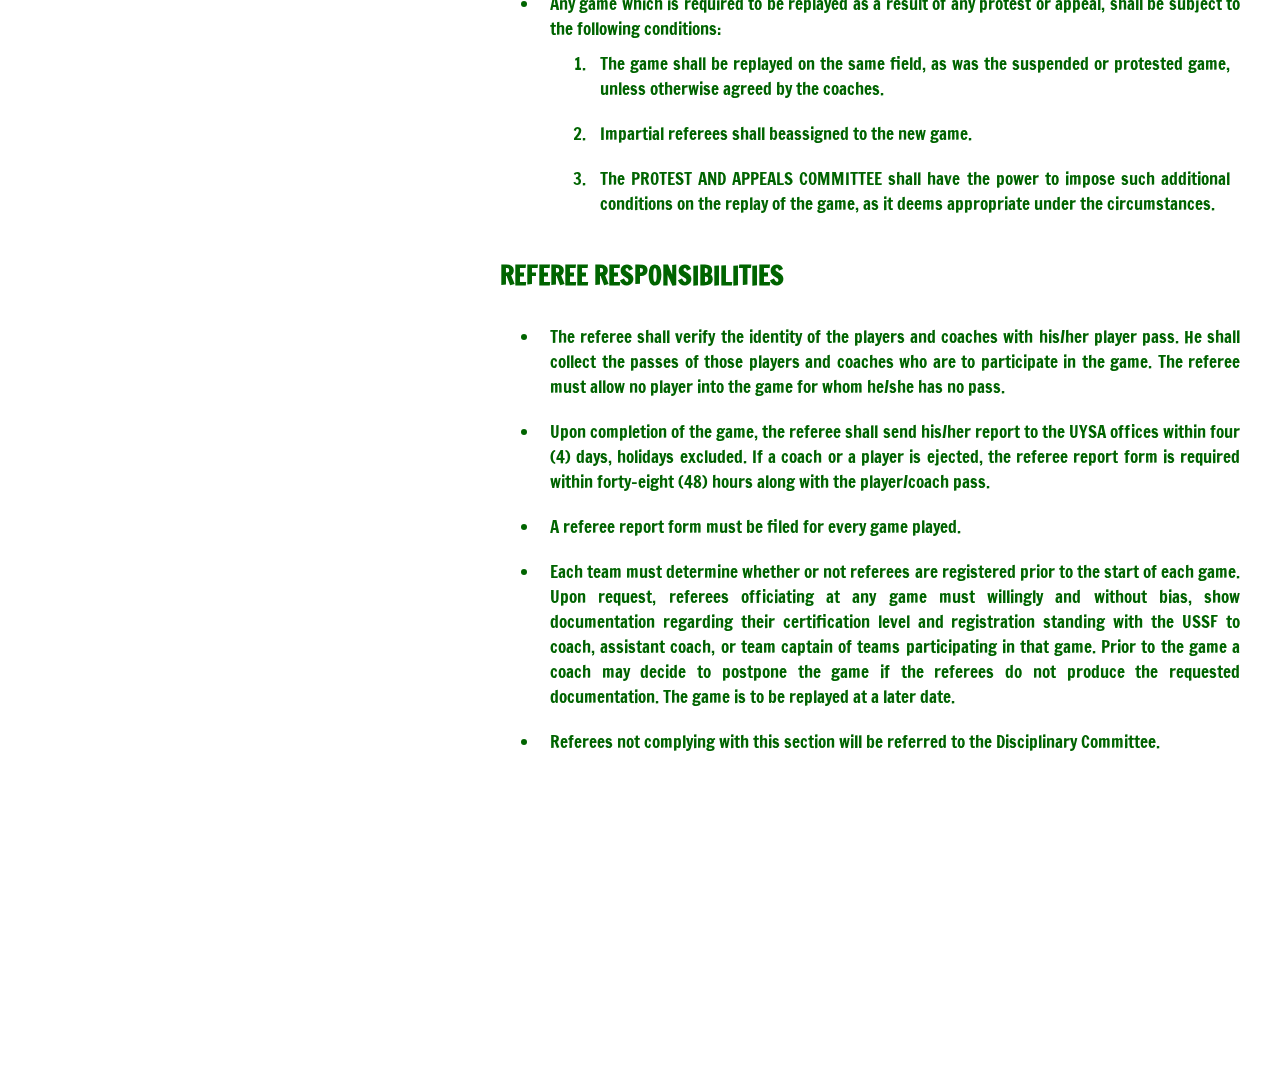
<file: rules.html>
<!DOCTYPE html>
<html lang="en">

<head>
    <meta charset="utf-8">
    <link rel="stylesheet" href="styles/nysl_3.css">
    <title>Rules of Play &amp; Policies</title>
    <link href="https://fonts.googleapis.com/css?family=Francois+One&display=swap" rel="stylesheet">
</head>
    
        <body id=rules-top>
        <div id="fondo"></div>
            <header>
                <h1 id="topleft">Northside Youth Soccer League</h1>
                <h2 class="special" id="banner"> RULES OF PLAY &AMP; POLICIES </h2>
                <img id="logo" src="./imagen/nysl_logo.png" alt="NYSL logo" />
            </header>

            <div class="navegacion">
                <ul>
                    <li><a href="./index.html">Home</a></li>
                    <li><a href="./game_info.html">Game Info</a></li>
                    <li><a href="./about.html">About NYSL</a></li>
                    <li><a href="./registration.html">Registration</a></li>
                    <li><a href="./rules.html">Rules</a></li>
                    <li><a href="./contact.html">Contact</a></li>
                </ul>
            </div>   
        <section id=rules-content>
        <h3>FIFA rules shall govern NYSL play except as modified herein.
        </h3>
        <h2>SPORTSMANSHIP
        </h2>
        <ul>
            <li>The common interest that members of the Association share is to inspire youth to practice the ideals of sportsmanship and fair play. Any player, coach, team, parent, spectator, administrator or referee whose behavior detracts from this purpose is subject to disciplinary action regardless of technical soccer background, expertise, accomplishments or standing.
            </li>
        </ul>
        <h2>FIFA FIELD REGULATIONS</h2>
        <ol>
            <li><strong>DIMENSIONS.</strong> FIFA Law 1 provides for flexible external field dimensions within a given maximum and minimum width and length. These dimensions should be adhered to for all fields used by teams under 12 and older.
            </li>
            <li><strong>COMPETITION FIELDS.</strong> Fields used within the competition program must be a minimum of 100 x 60 yards.Leagues, districts or associations participating in the state competition program that are unable to provide a field that meets these minimum requirements must advise the State Competition Board which will assign its Fields Committee to inspect the field and recommend to the Board whether or not a waiver of the minimum dimensions should be granted. Teams from leagues, districts or associations that are unable to provide an acceptable field may be required to play all their games away.
            </li>
            <li><strong>FIELDS USED BY YOUNG AGE GROUPS.</strong>
                <ol class=sublists id="list-fields">
                    <li> U-6 play on a field approximately 20 X 40 yards with no penalty areas. Fields for older age groups should be progressively larger.
                    </li>
                    <li> U-8 plays on a field 40-50 yards in length and 20-30 yards width.
                    </li>
                    <li> U-10 play on a field 70-80 yards in length and 40-50 yards in width.
                    </li>
                    <li> In addition, fields used by young age groups may have their internal dimensions and size of goal similarly modified.
                    </li>
                </ol>
            </li>
            <li><strong>TEAM BENCH AREAS</strong>
                <div class=sublists>
                    <ol class=sub-sublist id="list-team-bench">
                            <li>Recreation &amp; District Programs
                                <ul class=sub-sub-sublist>
                                    <li>
                                        <p>The decision for team/spectator placement on the field will be made by the governing body of that team. A team’s bench area shall consist of that area at least one (1) yard away from the touchline and extending to twenty yards (20) both ways from the halfway line. In the event that field conditions require team benches to be on the same side of the field, a team’s bench area shall consist of that area two (2) yards away from the touchline and extending twentyyards one (1) way from the halfway line.
                                        </p>
                                    </li>
                                    <li>
                                        <p>The home team has first choice as to where it wishes to locate its bench area. Coaches and substitutes are required to remain within their bench area during the game. Parents and spectators should occupy the same side of the field as the team they are supporting.
                                        </p>
                                    </li>
                                </ul>
                            <li>State Competition League Only
                                <ul class=sub-sub-list>
                                    <li>
                                        <p>Except where it is determined by the referee to be impractical, team bench areas shall be along the same touchline. Each team bench area shall be located two yards outside the touchline, beginning not closer than five yards from midfield and extending not further than twenty yards from midfield. The home team shall have the right to choose the location of its bench area. Coaches and substitutes must remain within their team's bench area during the game.
                                        </p>
                                    </li>
                                    <li>    
                                        <p>Parents and spectators must occupy the sideline opposite the team bench areas. Supporters of a team must assemble on the side of the midfield facing the team bench area of that team. There shall be a buffer zone extending ten yards on each side of the midfield that may not be occupied by parents or spectators. Match officials shall be empowered to enforce these provisions and may suspend or terminate games in the event that any team, coach, parent, or spectator declines to abide byrequests from match officials to comply with these standards.
                                        </p>
                                    </li>
                                </ul>
                            </li>
                        </ol>
                    </div>
                </li>
            
            </ol>
        <h2>EQUIPMENTS
        </h2>
        <ul>
            <li>We will abide by and accept equipment standards as defined by FIFA, USSF and USYSA.
            </li>
        </ul>
        <h2>NUMBER OF PLAYERS</h2>
            <ul class=sublist>
                <li><strong>TEAM SIZE.</strong> Except as noted below, team rosters shall consist of not less than eleven nor more than eighteen players. A team must have at least seven (7) players present and able to play before referees are permitted to start a sanctioned game. No more than eleven (11) players per team may be on the field at any one time during the game.
                </li>
                <li><strong>SIZE OF AGE GROUP TEAMS.</strong> In order to give player’s maximum opportunity to develop in the game of soccer, U-6 through U-1O play modified rules and size of roster as stated in United States Youth Soccer Association (USYSA) rules. It is strongly recommended that U-6 and U-8 play 4 v 4. UYSA shall not sanctiongames involving teams under 10 or younger unless such games are conducted with not more than eight (8) players per side. (National rule 4036 section 2).
                </li>
                <li>Recreational/Developmental players at other ages or where numbers in the playing area are low are strongly encouraged to play small-sided games on reduced field size.
                </li>
            </ul>
        <h2>SUBSTITUTIONS</h2>
        <ul>
            <li>Teams may make an unlimited number of substitutions at the times indicated below. A player who has been replaced may re-enter the game as a substitute at a later time.
                <ol>
                    <li>Prior to a throw-in your favor.
                    </li>
                    <li>Prior to a goalkick by either team.
                    </li>
                    <li>After a goal by either team.
                    </li>
                    <li>After an injury, by either team, when the referee stops play.
                    </li>
                    <li>At half time.
                    </li>
                    <li>When a player has been “cautioned”, only the player receiving “caution” may be substituted.
                    </li>
                </ol>
            </li>
        </ul>
        <h2>CONFISCATED PLAYER PASSES
        </h2>
        <ul> 
            <li>Passes of any individual(s) ejected from any match shall be retained after the match by the referee. The pass of any individual who has received a third caution (yellow card) during a playing year shall be confiscated by the referee at the conclusion of the match in which the third caution was received. That player will be suspended from playing in the next game in which the offending participant would otherwise be eligible to participate. This process will continue so that for every third yellow card received during a playing year, the player will be suspended from playing in the next game (after the receipt of a third yellow card) for which the offending participate wouldotherwise be eligible to participate. The referee shall deliver all confiscated passes to the UYSA State Office within forty-eight (48) hours of the conclusion of the match.
            </li>
        </ul>
       <h2>ALL-PLAY
        </h2>
        <ul> 
            <li>
            All-play means that every recreation player on every team shall play atleast fifty percent of each game. Coaches in the competition program are encouraged to play their players 50% of each game.
                <ul>
                <li>A Coach shall be permitted to not play a player 50% of each game under special circumstances, e.g., unexcused absences from practice and/or games, ungentlemanly conduct at practice and/or games, and injuries.
                </li>
                </ul>    
            </li>
        </ul>
        <h2>PLAYERS’ EQUIPMENT</h2>
        <ul>
            <li>Where the uniform colors of both teams are so similar that the referee orders a change, the designated home team must change to colors distinct from those of the opponent.
            </li>
        </ul>
        <h2>MIXED TEAMS
        </h2>
        <ul>
            <li><strong>GIRLS PLAYING ON BOYS’ TEAMS.</strong> Girls are eligible to play on boys’ teams with parent/guardian permission.
            </li>
            <li><strong>TYPES OF TEAMS.</strong> Teams with females only are Girls Teams. All others are Boys Teams.
            </li>
        </ul>
        <h2>COACHING FROM THE SIDELINES
        </h2>
        <div class=sublist>
            <ul>
                <li>Coaching from the sidelines, i.e., giving direction to one’s own team on points of strategy and position, is permitted provided that:
                    <ol>
                        <li> No mechanical, electrical or other devices are used to amplify the voice.
                        </li>
                        <li> The tone of voice is informative and not a harangue.
                        </li>
                        <li> The coaching takes place within the team’s bench area.
                        </li>
                        <li> No coach, substitute, player or spectator is to make derogatory remarks or gestures to the referees, linesmen, players, substitutes or spectators.
                        </li>
                        <li>No coach, player, substitute or spectator is to use profanity or incite, in any manner, disruptive behavior of any kind.
                        </li>
                    </ol>
                </li>
            </ul>
        </div>
        <h2>GAME TERMINATION
        </h2>
        <ul>
            <li>Any game terminated after 15 minutes into the second half by the referee by reason of the elements, or by reason of grave disorder on the part of the coaches, players or spectators of a team that is losing at the point that the game is terminated, shall stand as a completed game. If a team is ahead and the game is called because of their actions they will lose the game 1-0.
            </li>
        </ul>
        <h2>CONDITIONS OF REPLAY OF GAMES</h2>
        <div class=sublist>
            <ul>
                <li>Any game which is required to be replayed as a result of any protest or appeal, shall be subject to the following conditions:
                    <ol>
                        <li>The game shall be replayed on the same field, as was the suspended or protested game, unless otherwise agreed by the coaches.
                        </li>
                        <li>Impartial referees shall beassigned to the new game.
                        </li>
                        <li>The PROTEST AND APPEALS COMMITTEE shall have the power to impose such additional conditions on the replay of the game, as it deems appropriate under the circumstances.
                        </li>
                    </ol>
                </li>
            </ul>
        </div>
        <h2>REFEREE RESPONSIBILITIES
        </h2>
        <ul>
            <li>The referee shall verify the identity of the players and coaches with his/her player pass. He shall collect the passes of those players and coaches who are to participate in the game. The referee must allow no player into the game for whom he/she has no pass.
            </li>
            <li>Upon completion of the game, the referee shall send his/her report to the UYSA offices within four (4) days, holidays excluded. If a coach or a player is ejected, the referee report form is required within forty-eight (48) hours along with the player/coach pass.
            </li>
            <li>A referee report form must be filed for every game played.
            </li>
            <li>Each team must determine whether or not referees are registered prior to the start of each game. Upon request, referees officiating at any game must willingly and without bias, show documentation regarding their certification level and registration standing with the USSF to coach, assistant coach, or team captain of teams participating in that game. Prior to the game a coach may decide to postpone the game if the referees do not produce the requested documentation. The game is to be replayed at a later date.
            </li>
            <li>Referees not complying with this section will be referred to the Disciplinary Committee.
            </li>

        </ul>
            
        
        
        
            </section>
        
    </body>


</html>
</file>
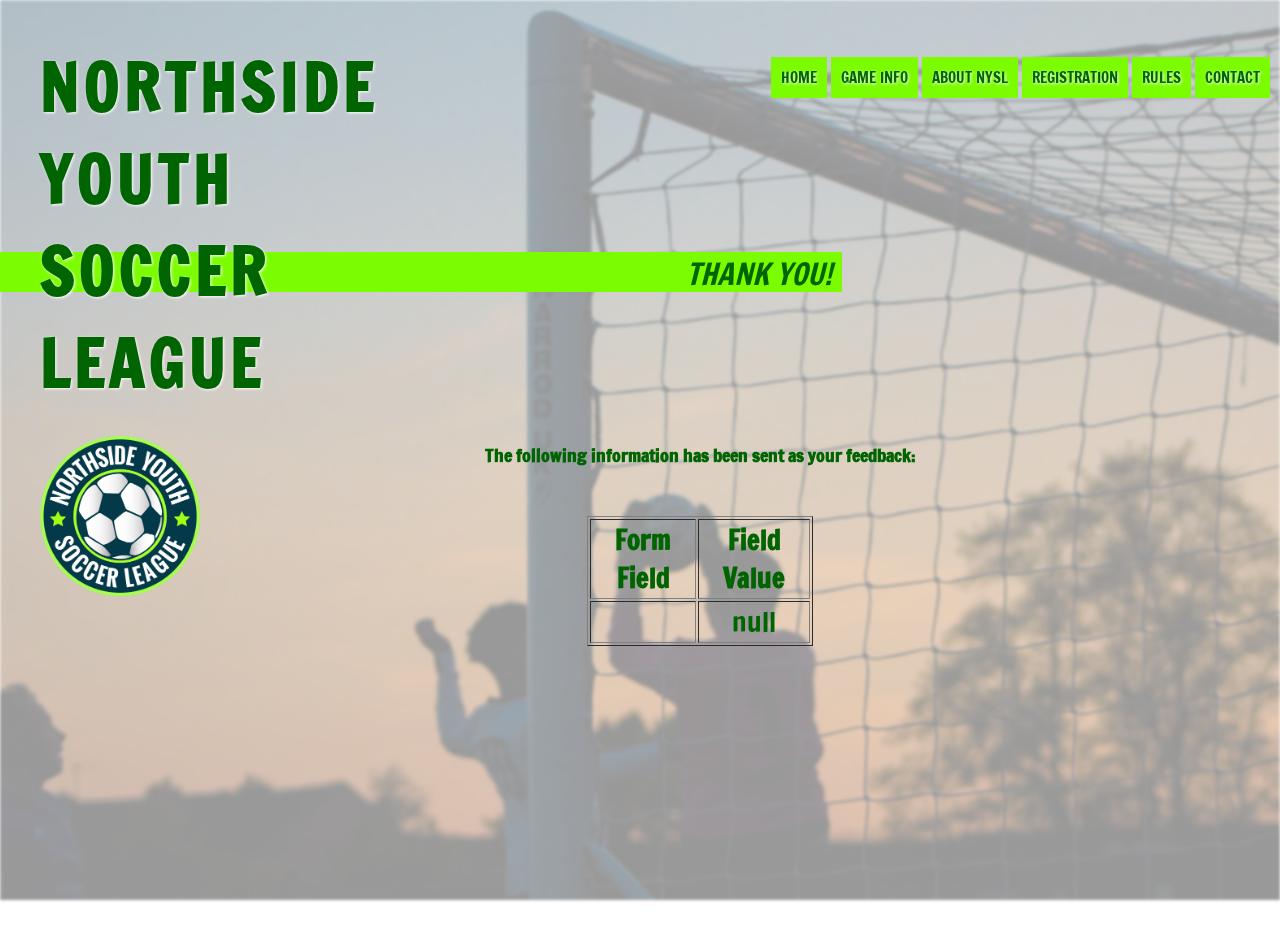
<file: show_data.html>
<!DOCTYPE html>
<html lang="en">
<head>
    <title>Feedback Sent</title>
    <meta charset="utf-8">
    <link rel="stylesheet" href="styles/nysl_3.css">
    <link href="https://fonts.googleapis.com/css?family=Francois+One&display=swap" rel="stylesheet">
</head>

<body>
    <div id="fondo"></div>
    <header>
                <h1 id="topleft">Northside Youth Soccer League</h1>
                <h2 class="special" id="banner">THANK YOU!</h2>
                <img id="logo" src="./imagen/nysl_logo.png" alt="NYSL logo" />
            </header>

            <div class="navegacion">
                <ul>
                    <li><a href="./index.html">Home</a></li>
                    <li><a href="./game_info.html">Game Info</a></li>
                    <li><a href="./about.html">About NYSL</a></li>
                    <li><a href="./registration.html">Registration</a></li>
                    <li><a href="./rules.html">Rules</a></li>
                    <li><a href="./contact.html">Contact</a></li>
                </ul>
            </div> 
    <div id="confirmation">
    <p align=center>&nbsp;</p>
    <h1 align=center>
        <font size="+1">The following information has been sent as your
            feedback:</font>
    </h1>

    <table border="1" align=center width="226">
        <tr>
            <th align="center">Form Field</th>
            <th align="center">Field Value</th>
        </tr>

        <script language="javascript">
            var args = location.search.substr(1).split('&');
            for (var i = 0; i < args.length; ++i) {
                var parts = args[i].split('=');
                if (parts != null) {
                    var field = parts[0];
                    var value = parts[1];
                    if (value == null) {
                        value = "null"
                    } else {
                        value = '"' + unescape(value.replace(/\+/g, ' ')) + '"';
                    }

                    document.writeln('<tr><td align="center">' + field + '</td>');
                    document.writeln('<td align="center">' + value + '</td></tr>');
                }
            }
        </script>

        <noscript>
            <tr>
                <td>
                    <p>You need to turn on Javascript in your browser.</p>

                    <p>In Microsoft Internet Explorer 4 or greater:</p>
                    <ul>
                        <li>From the "Tools" menu (in IE 4, it's the "View" menu), select "Internet Options".</li>
                        <li>Click on the "Security" tab.</li>
                        <li>Click on the "Custom Level" button. (In IE 4, select "Custom"
                            and then click on "Settings...".)</li>
                        <li>Under "Active scripting" make sure "Enable" is selected.</li>
                    </ul>

                    <p>In Netscape version 4 or greater:</p>
                    <ul>
                        <li>From the <b>Edit</b> menu, select <b>Preferences</b>.</li>
                        <li>In the <b>Category</b> list on the left, click on the word "Advanced".</li>
                        <li>In the panel on the right, make sure "Enable JavaScript" is checked.</li>
                        <li>Click the <b>OK</b> button.</li>
                    </ul>

                </td>
            </tr>
        </noscript>

    </table>
    </div>
</body></html>
</file>
<file: styles/nysl_3.css>
html {
    font-family: 'Francois One', sans-serif;
    margin: 0px;
    
}


body{
    margin: 0px;
    padding: 0px;
    position: relative;
    width: 100%;
    height: 100%;
    
    
}
    
#principal {
    display: none;

    
}

#logo {
    width: 160px;
    height: 160px;
    float: top;
    position: relative;
    margin-left: 40px;
    margin-top: -80px;
  
    
}


#topleft {
    
    padding-top: 40px;
    padding-left: 40px;
    font-size: 65px;
    margin-top: 0px;
    color: darkgreen;
    text-shadow: 1px 1px 3px white;
    text-transform: uppercase;
    width: 300px;
    letter-spacing: 4px;

}


.navegacion ul {
    right: 0px;
    top: 50px;
    display: inline;
    position: absolute;
    list-style-type: none;
    text-transform: uppercase;
    text-shadow: 1px 1px 3px white;
    color: darkgreen;
    padding-right: 10px;
      
}

.navegacion li {
    display: inline;
    padding: 10px;
    list-style-type: none;
    background-color: lawngreen;
    color: darkgreen;
    font-size: 15px;
    text-align: right;
     
}

.navegacion li a {
    text-decoration: none;
    color: inherit}

#banner {
    background-color: lawngreen;
    background-blend-mode: lighten;
    color: darkgreen;
    width: 65%;
    height: 40px;
    font-size: 30px;
    text-align: right;
    top: -200px;
    position: relative;
    display: block;
    font-weight: 400;
    z-index: -1;
    font-style: oblique;
    padding-right: 10px;
    
        
}

#fondo {
    position: fixed;
    z-index: -2;
    background-image: url("../imagen/mydesign.jpg");
    background-color: #cccccc;
    background-position: center;
    background-repeat: no-repeat;
    background-size: cover;
    width: 100%;
    height: 100%;
    opacity: 0.40;
    display:block;
    filter: blur(1.5px);
    
    
}

.fechas,.content-about, .content-contact {
    
    font-size: 17px;
    position: relative;
    margin-left: 620px;
    top: -200px;
    margin-right: 30px;
    bottom:auto;
    color: darkgreen;
    text-shadow:  0.2px 0.2px 0.2px white;
    text-align: justify;
}

 #rules-content {
    font-size: 17px;
    position: relative;
    z-index: 1;
    color: darkgreen;
    display: block;
    margin-left: 500px;
    top: -300px;
    margin-right: 30px;
    bottom:auto;
    color: darkgreen;
    text-shadow:  0.3px 0.3px 0.5px white;
    text-align: justify;
    
}

#rules-content ul {
    margin-left: auto;
}

#rules-content li{
    padding: 10px;
    text-align: justify;
}

#list-fields, #list-team-bench {
    list-style-type: lower-latin;
    
}

.tables {
    position:relative;
    
    
}

.content-game {
    position: relative;
    color: darkgreen;
    left: 300px;
    top: -250px;
    width: 100%;
    display: block;
    
}

.header-game-info {
    margin-left: 80px;
    font-size: 27px;
    display: block;
    text-shadow:  0.3px 0.3px 0.5px white;
    }



#september {
    display: inline-table;
    margin-left: 10px;
    top:80px;
    position: relative;
    font-size: 20px;
}

#october {
    display: inline-table;
    top:80px;
    position: relative;
    font-size: 20px;
    padding-left: 50px;
    
    
}

thead {
    font-size: 25px;
    font-style: oblique;
    color: darkgreen;
   
    
    
}

 thead>tr:first-of-type {
    background-color: lawngreen
}

#locations { 
       
    top:110px;
    display:inline-table;
    position: relative;
    font-size: 20px;
    width: 833px;

}



#locations thead, #locations tbody {
    width:100%;
    
}

#locations td {
    top: 10px;
    vertical-align: top;
}


#extra-info {
    margin-top: 150px;
    position: relative;
    font-size: 20px;
    left:-15px;
 
}

#extra-info p {
    padding: 10px;
    margin: 5px;
    max-width: 600px;
    font-weight: 100;
}

.tables td {
    padding-top: 10px;
}


.game-contact{
    padding-top: 40px;
    position:relative;
}


em {    
    color: darkgreen;
    text-shadow:  0.3px 0.3px 0.5px white;
    font-weight: bold;
    font-style: normal;
    
}

#confirmation {
    margin-left: 120px;
    font-size: 27px;
    top: -300px;
    position: relative;
    color: darkgreen;
    }

.form { 
    margin-left: 400px;
    font-size: 17px;
    top: -210px;
    position: relative;
    color: darkgreen;
    max-width: 600px;
    
}

.form div{
    padding-top: 15px;
    margin:0px;
}

.form select{
    padding-top: 5px;
}


.permission p {
    font-size: 15px;
    font-style: oblique;
    text-align: justify;
    text-shadow: 0.3px 0.3px 0.5px white;
    
}

#submit { 
    margin-top: 20px;
    color:darkgreen;
    background-color: lawngreen;
    border: 3px darkgreen;
    width: 200px;
    height:25px;
    font-weight:600;
    font-size: 15px;
    box-shadow: 2px 2px 2px darkgreen;

}


input, select, radius {
  
  border: 2px solid lawngreen;
  border-radius: 2px;
  
}

input[type=text] {
    width: 70%;
    height: 20px;
}

input[type=email] {
    height:20px;
}

input[type=number] {
    height:20px;
}

input[type=tel] {
    height:20px;
}

input[type=checkbox] {
    border: 2px solid white;
    border-radius: 1px;
    margin-top: 15px;
    
}
 
.form hr {
    margin-top: 30px;
} 

.form div label:first-child, only-child {
    color: darkgreen;
    font-size: 20px;
    text-shadow: 0.5px 0.5px 0.5px white;
    font-weight: 400;
    
}

.permission input {
    max-width: 210px;
    
}
</file>
